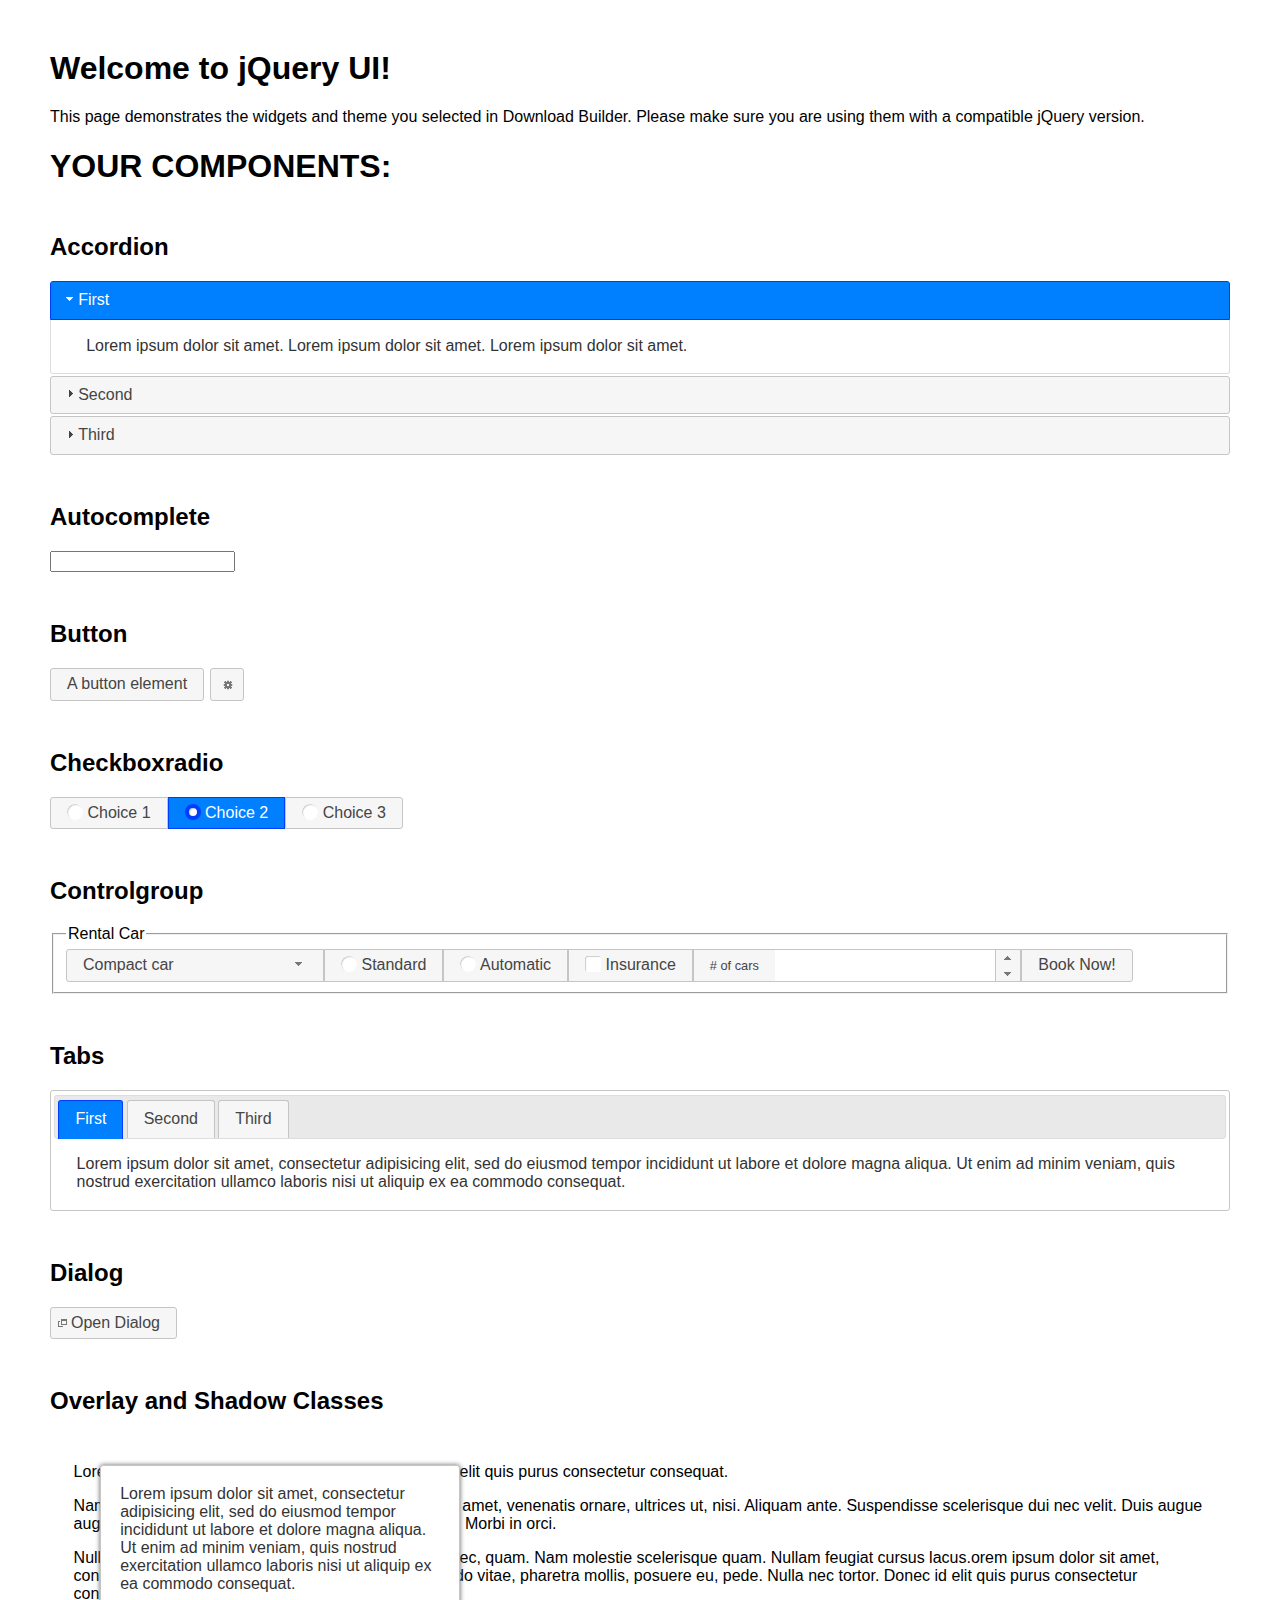
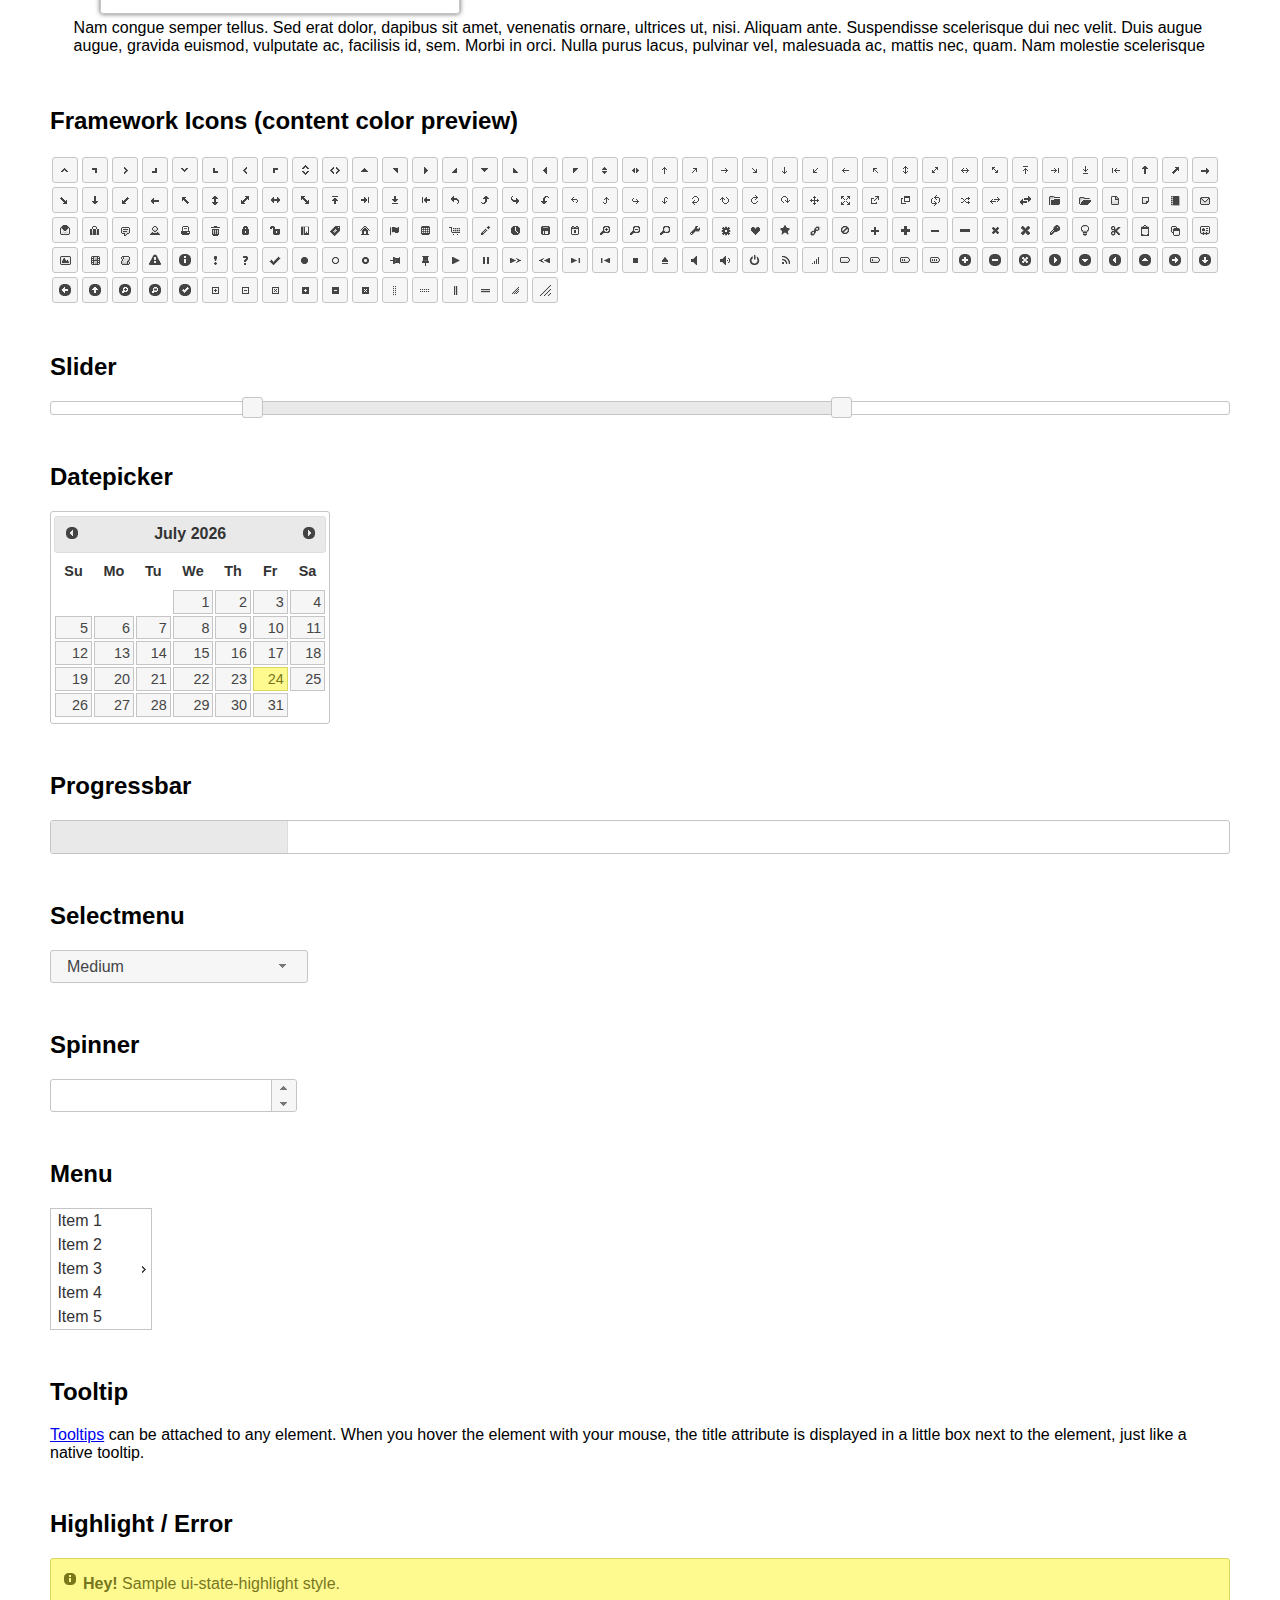
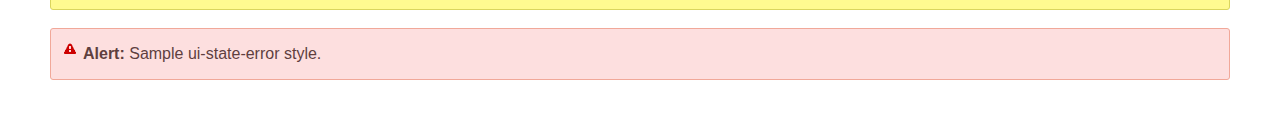
<file: js/jquery-ui/index.html>
<!doctype html>
<html lang="us">
<head>
	<meta charset="utf-8">
	<title>jQuery UI Example Page</title>
	<link href="jquery-ui.css" rel="stylesheet">
	<style>
	body{
		font-family: "Trebuchet MS", sans-serif;
		margin: 50px;
	}
	.demoHeaders {
		margin-top: 2em;
	}
	#dialog-link {
		padding: .4em 1em .4em 20px;
		text-decoration: none;
		position: relative;
	}
	#dialog-link span.ui-icon {
		margin: 0 5px 0 0;
		position: absolute;
		left: .2em;
		top: 50%;
		margin-top: -8px;
	}
	#icons {
		margin: 0;
		padding: 0;
	}
	#icons li {
		margin: 2px;
		position: relative;
		padding: 4px 0;
		cursor: pointer;
		float: left;
		list-style: none;
	}
	#icons span.ui-icon {
		float: left;
		margin: 0 4px;
	}
	.fakewindowcontain .ui-widget-overlay {
		position: absolute;
	}
	select {
		width: 200px;
	}
	</style>
</head>
<body>

<h1>Welcome to jQuery UI!</h1>

<div class="ui-widget">
	<p>This page demonstrates the widgets and theme you selected in Download Builder. Please make sure you are using them with a compatible jQuery version.</p>
</div>

<h1>YOUR COMPONENTS:</h1>


<!-- Accordion -->
<h2 class="demoHeaders">Accordion</h2>
<div id="accordion">
	<h3>First</h3>
	<div>Lorem ipsum dolor sit amet. Lorem ipsum dolor sit amet. Lorem ipsum dolor sit amet.</div>
	<h3>Second</h3>
	<div>Phasellus mattis tincidunt nibh.</div>
	<h3>Third</h3>
	<div>Nam dui erat, auctor a, dignissim quis.</div>
</div>



<!-- Autocomplete -->
<h2 class="demoHeaders">Autocomplete</h2>
<div>
	<input id="autocomplete" title="type &quot;a&quot;">
</div>



<!-- Button -->
<h2 class="demoHeaders">Button</h2>
<button id="button">A button element</button>
<button id="button-icon">An icon-only button</button>



<!-- Checkboxradio -->
<h2 class="demoHeaders">Checkboxradio</h2>
<form style="margin-top: 1em;">
	<div id="radioset">
		<input type="radio" id="radio1" name="radio"><label for="radio1">Choice 1</label>
		<input type="radio" id="radio2" name="radio" checked="checked"><label for="radio2">Choice 2</label>
		<input type="radio" id="radio3" name="radio"><label for="radio3">Choice 3</label>
	</div>
</form>



<!-- Controlgroup -->
<h2 class="demoHeaders">Controlgroup</h2>
<fieldset>
	<legend>Rental Car</legend>
	<div id="controlgroup">
		<select id="car-type">
			<option>Compact car</option>
			<option>Midsize car</option>
			<option>Full size car</option>
			<option>SUV</option>
			<option>Luxury</option>
			<option>Truck</option>
			<option>Van</option>
		</select>
		<label for="transmission-standard">Standard</label>
		<input type="radio" name="transmission" id="transmission-standard">
		<label for="transmission-automatic">Automatic</label>
		<input type="radio" name="transmission" id="transmission-automatic">
		<label for="insurance">Insurance</label>
		<input type="checkbox" name="insurance" id="insurance">
		<label for="horizontal-spinner" class="ui-controlgroup-label"># of cars</label>
		<input id="horizontal-spinner" class="ui-spinner-input">
		<button>Book Now!</button>
	</div>
</fieldset>



<!-- Tabs -->
<h2 class="demoHeaders">Tabs</h2>
<div id="tabs">
	<ul>
		<li><a href="#tabs-1">First</a></li>
		<li><a href="#tabs-2">Second</a></li>
		<li><a href="#tabs-3">Third</a></li>
	</ul>
	<div id="tabs-1">Lorem ipsum dolor sit amet, consectetur adipisicing elit, sed do eiusmod tempor incididunt ut labore et dolore magna aliqua. Ut enim ad minim veniam, quis nostrud exercitation ullamco laboris nisi ut aliquip ex ea commodo consequat.</div>
	<div id="tabs-2">Phasellus mattis tincidunt nibh. Cras orci urna, blandit id, pretium vel, aliquet ornare, felis. Maecenas scelerisque sem non nisl. Fusce sed lorem in enim dictum bibendum.</div>
	<div id="tabs-3">Nam dui erat, auctor a, dignissim quis, sollicitudin eu, felis. Pellentesque nisi urna, interdum eget, sagittis et, consequat vestibulum, lacus. Mauris porttitor ullamcorper augue.</div>
</div>



<h2 class="demoHeaders">Dialog</h2>
<p>
	<button id="dialog-link" class="ui-button ui-corner-all ui-widget">
		<span class="ui-icon ui-icon-newwin"></span>Open Dialog
	</button>
</p>

<h2 class="demoHeaders">Overlay and Shadow Classes</h2>
<div style="position: relative; width: 96%; height: 200px; padding:1% 2%; overflow:hidden;" class="fakewindowcontain">
	<p>Lorem ipsum dolor sit amet,  Nulla nec tortor. Donec id elit quis purus consectetur consequat. </p><p>Nam congue semper tellus. Sed erat dolor, dapibus sit amet, venenatis ornare, ultrices ut, nisi. Aliquam ante. Suspendisse scelerisque dui nec velit. Duis augue augue, gravida euismod, vulputate ac, facilisis id, sem. Morbi in orci. </p><p>Nulla purus lacus, pulvinar vel, malesuada ac, mattis nec, quam. Nam molestie scelerisque quam. Nullam feugiat cursus lacus.orem ipsum dolor sit amet, consectetur adipiscing elit. Donec libero risus, commodo vitae, pharetra mollis, posuere eu, pede. Nulla nec tortor. Donec id elit quis purus consectetur consequat. </p><p>Nam congue semper tellus. Sed erat dolor, dapibus sit amet, venenatis ornare, ultrices ut, nisi. Aliquam ante. Suspendisse scelerisque dui nec velit. Duis augue augue, gravida euismod, vulputate ac, facilisis id, sem. Morbi in orci. Nulla purus lacus, pulvinar vel, malesuada ac, mattis nec, quam. Nam molestie scelerisque quam. </p><p>Nullam feugiat cursus lacus.orem ipsum dolor sit amet, consectetur adipiscing elit. Donec libero risus, commodo vitae, pharetra mollis, posuere eu, pede. Nulla nec tortor. Donec id elit quis purus consectetur consequat. Nam congue semper tellus. Sed erat dolor, dapibus sit amet, venenatis ornare, ultrices ut, nisi. Aliquam ante. </p><p>Suspendisse scelerisque dui nec velit. Duis augue augue, gravida euismod, vulputate ac, facilisis id, sem. Morbi in orci. Nulla purus lacus, pulvinar vel, malesuada ac, mattis nec, quam. Nam molestie scelerisque quam. Nullam feugiat cursus lacus.orem ipsum dolor sit amet, consectetur adipiscing elit. Donec libero risus, commodo vitae, pharetra mollis, posuere eu, pede. Nulla nec tortor. Donec id elit quis purus consectetur consequat. Nam congue semper tellus. Sed erat dolor, dapibus sit amet, venenatis ornare, ultrices ut, nisi. </p>

	<!-- ui-dialog -->
	<div class="ui-widget-overlay ui-front"></div>
	<div style="position: absolute; width: 320px; left: 50px; top: 30px; padding: 1.2em" class="ui-widget ui-front ui-widget-content ui-corner-all ui-widget-shadow">
		Lorem ipsum dolor sit amet, consectetur adipisicing elit, sed do eiusmod tempor incididunt ut labore et dolore magna aliqua. Ut enim ad minim veniam, quis nostrud exercitation ullamco laboris nisi ut aliquip ex ea commodo consequat.
	</div>

</div>

<!-- ui-dialog -->
<div id="dialog" title="Dialog Title">
	<p>Lorem ipsum dolor sit amet, consectetur adipisicing elit, sed do eiusmod tempor incididunt ut labore et dolore magna aliqua. Ut enim ad minim veniam, quis nostrud exercitation ullamco laboris nisi ut aliquip ex ea commodo consequat.</p>
</div>



<h2 class="demoHeaders">Framework Icons (content color preview)</h2>
<ul id="icons" class="ui-widget ui-helper-clearfix">
	<li class="ui-state-default ui-corner-all" title=".ui-icon-caret-1-n"><span class="ui-icon ui-icon-caret-1-n"></span></li>
	<li class="ui-state-default ui-corner-all" title=".ui-icon-caret-1-ne"><span class="ui-icon ui-icon-caret-1-ne"></span></li>
	<li class="ui-state-default ui-corner-all" title=".ui-icon-caret-1-e"><span class="ui-icon ui-icon-caret-1-e"></span></li>
	<li class="ui-state-default ui-corner-all" title=".ui-icon-caret-1-se"><span class="ui-icon ui-icon-caret-1-se"></span></li>
	<li class="ui-state-default ui-corner-all" title=".ui-icon-caret-1-s"><span class="ui-icon ui-icon-caret-1-s"></span></li>
	<li class="ui-state-default ui-corner-all" title=".ui-icon-caret-1-sw"><span class="ui-icon ui-icon-caret-1-sw"></span></li>
	<li class="ui-state-default ui-corner-all" title=".ui-icon-caret-1-w"><span class="ui-icon ui-icon-caret-1-w"></span></li>
	<li class="ui-state-default ui-corner-all" title=".ui-icon-caret-1-nw"><span class="ui-icon ui-icon-caret-1-nw"></span></li>
	<li class="ui-state-default ui-corner-all" title=".ui-icon-caret-2-n-s"><span class="ui-icon ui-icon-caret-2-n-s"></span></li>
	<li class="ui-state-default ui-corner-all" title=".ui-icon-caret-2-e-w"><span class="ui-icon ui-icon-caret-2-e-w"></span></li>
	<li class="ui-state-default ui-corner-all" title=".ui-icon-triangle-1-n"><span class="ui-icon ui-icon-triangle-1-n"></span></li>
	<li class="ui-state-default ui-corner-all" title=".ui-icon-triangle-1-ne"><span class="ui-icon ui-icon-triangle-1-ne"></span></li>
	<li class="ui-state-default ui-corner-all" title=".ui-icon-triangle-1-e"><span class="ui-icon ui-icon-triangle-1-e"></span></li>
	<li class="ui-state-default ui-corner-all" title=".ui-icon-triangle-1-se"><span class="ui-icon ui-icon-triangle-1-se"></span></li>
	<li class="ui-state-default ui-corner-all" title=".ui-icon-triangle-1-s"><span class="ui-icon ui-icon-triangle-1-s"></span></li>
	<li class="ui-state-default ui-corner-all" title=".ui-icon-triangle-1-sw"><span class="ui-icon ui-icon-triangle-1-sw"></span></li>
	<li class="ui-state-default ui-corner-all" title=".ui-icon-triangle-1-w"><span class="ui-icon ui-icon-triangle-1-w"></span></li>
	<li class="ui-state-default ui-corner-all" title=".ui-icon-triangle-1-nw"><span class="ui-icon ui-icon-triangle-1-nw"></span></li>
	<li class="ui-state-default ui-corner-all" title=".ui-icon-triangle-2-n-s"><span class="ui-icon ui-icon-triangle-2-n-s"></span></li>
	<li class="ui-state-default ui-corner-all" title=".ui-icon-triangle-2-e-w"><span class="ui-icon ui-icon-triangle-2-e-w"></span></li>
	<li class="ui-state-default ui-corner-all" title=".ui-icon-arrow-1-n"><span class="ui-icon ui-icon-arrow-1-n"></span></li>
	<li class="ui-state-default ui-corner-all" title=".ui-icon-arrow-1-ne"><span class="ui-icon ui-icon-arrow-1-ne"></span></li>
	<li class="ui-state-default ui-corner-all" title=".ui-icon-arrow-1-e"><span class="ui-icon ui-icon-arrow-1-e"></span></li>
	<li class="ui-state-default ui-corner-all" title=".ui-icon-arrow-1-se"><span class="ui-icon ui-icon-arrow-1-se"></span></li>
	<li class="ui-state-default ui-corner-all" title=".ui-icon-arrow-1-s"><span class="ui-icon ui-icon-arrow-1-s"></span></li>
	<li class="ui-state-default ui-corner-all" title=".ui-icon-arrow-1-sw"><span class="ui-icon ui-icon-arrow-1-sw"></span></li>
	<li class="ui-state-default ui-corner-all" title=".ui-icon-arrow-1-w"><span class="ui-icon ui-icon-arrow-1-w"></span></li>
	<li class="ui-state-default ui-corner-all" title=".ui-icon-arrow-1-nw"><span class="ui-icon ui-icon-arrow-1-nw"></span></li>
	<li class="ui-state-default ui-corner-all" title=".ui-icon-arrow-2-n-s"><span class="ui-icon ui-icon-arrow-2-n-s"></span></li>
	<li class="ui-state-default ui-corner-all" title=".ui-icon-arrow-2-ne-sw"><span class="ui-icon ui-icon-arrow-2-ne-sw"></span></li>
	<li class="ui-state-default ui-corner-all" title=".ui-icon-arrow-2-e-w"><span class="ui-icon ui-icon-arrow-2-e-w"></span></li>
	<li class="ui-state-default ui-corner-all" title=".ui-icon-arrow-2-se-nw"><span class="ui-icon ui-icon-arrow-2-se-nw"></span></li>
	<li class="ui-state-default ui-corner-all" title=".ui-icon-arrowstop-1-n"><span class="ui-icon ui-icon-arrowstop-1-n"></span></li>
	<li class="ui-state-default ui-corner-all" title=".ui-icon-arrowstop-1-e"><span class="ui-icon ui-icon-arrowstop-1-e"></span></li>
	<li class="ui-state-default ui-corner-all" title=".ui-icon-arrowstop-1-s"><span class="ui-icon ui-icon-arrowstop-1-s"></span></li>
	<li class="ui-state-default ui-corner-all" title=".ui-icon-arrowstop-1-w"><span class="ui-icon ui-icon-arrowstop-1-w"></span></li>
	<li class="ui-state-default ui-corner-all" title=".ui-icon-arrowthick-1-n"><span class="ui-icon ui-icon-arrowthick-1-n"></span></li>
	<li class="ui-state-default ui-corner-all" title=".ui-icon-arrowthick-1-ne"><span class="ui-icon ui-icon-arrowthick-1-ne"></span></li>
	<li class="ui-state-default ui-corner-all" title=".ui-icon-arrowthick-1-e"><span class="ui-icon ui-icon-arrowthick-1-e"></span></li>
	<li class="ui-state-default ui-corner-all" title=".ui-icon-arrowthick-1-se"><span class="ui-icon ui-icon-arrowthick-1-se"></span></li>
	<li class="ui-state-default ui-corner-all" title=".ui-icon-arrowthick-1-s"><span class="ui-icon ui-icon-arrowthick-1-s"></span></li>
	<li class="ui-state-default ui-corner-all" title=".ui-icon-arrowthick-1-sw"><span class="ui-icon ui-icon-arrowthick-1-sw"></span></li>
	<li class="ui-state-default ui-corner-all" title=".ui-icon-arrowthick-1-w"><span class="ui-icon ui-icon-arrowthick-1-w"></span></li>
	<li class="ui-state-default ui-corner-all" title=".ui-icon-arrowthick-1-nw"><span class="ui-icon ui-icon-arrowthick-1-nw"></span></li>
	<li class="ui-state-default ui-corner-all" title=".ui-icon-arrowthick-2-n-s"><span class="ui-icon ui-icon-arrowthick-2-n-s"></span></li>
	<li class="ui-state-default ui-corner-all" title=".ui-icon-arrowthick-2-ne-sw"><span class="ui-icon ui-icon-arrowthick-2-ne-sw"></span></li>
	<li class="ui-state-default ui-corner-all" title=".ui-icon-arrowthick-2-e-w"><span class="ui-icon ui-icon-arrowthick-2-e-w"></span></li>
	<li class="ui-state-default ui-corner-all" title=".ui-icon-arrowthick-2-se-nw"><span class="ui-icon ui-icon-arrowthick-2-se-nw"></span></li>
	<li class="ui-state-default ui-corner-all" title=".ui-icon-arrowthickstop-1-n"><span class="ui-icon ui-icon-arrowthickstop-1-n"></span></li>
	<li class="ui-state-default ui-corner-all" title=".ui-icon-arrowthickstop-1-e"><span class="ui-icon ui-icon-arrowthickstop-1-e"></span></li>
	<li class="ui-state-default ui-corner-all" title=".ui-icon-arrowthickstop-1-s"><span class="ui-icon ui-icon-arrowthickstop-1-s"></span></li>
	<li class="ui-state-default ui-corner-all" title=".ui-icon-arrowthickstop-1-w"><span class="ui-icon ui-icon-arrowthickstop-1-w"></span></li>
	<li class="ui-state-default ui-corner-all" title=".ui-icon-arrowreturnthick-1-w"><span class="ui-icon ui-icon-arrowreturnthick-1-w"></span></li>
	<li class="ui-state-default ui-corner-all" title=".ui-icon-arrowreturnthick-1-n"><span class="ui-icon ui-icon-arrowreturnthick-1-n"></span></li>
	<li class="ui-state-default ui-corner-all" title=".ui-icon-arrowreturnthick-1-e"><span class="ui-icon ui-icon-arrowreturnthick-1-e"></span></li>
	<li class="ui-state-default ui-corner-all" title=".ui-icon-arrowreturnthick-1-s"><span class="ui-icon ui-icon-arrowreturnthick-1-s"></span></li>
	<li class="ui-state-default ui-corner-all" title=".ui-icon-arrowreturn-1-w"><span class="ui-icon ui-icon-arrowreturn-1-w"></span></li>
	<li class="ui-state-default ui-corner-all" title=".ui-icon-arrowreturn-1-n"><span class="ui-icon ui-icon-arrowreturn-1-n"></span></li>
	<li class="ui-state-default ui-corner-all" title=".ui-icon-arrowreturn-1-e"><span class="ui-icon ui-icon-arrowreturn-1-e"></span></li>
	<li class="ui-state-default ui-corner-all" title=".ui-icon-arrowreturn-1-s"><span class="ui-icon ui-icon-arrowreturn-1-s"></span></li>
	<li class="ui-state-default ui-corner-all" title=".ui-icon-arrowrefresh-1-w"><span class="ui-icon ui-icon-arrowrefresh-1-w"></span></li>
	<li class="ui-state-default ui-corner-all" title=".ui-icon-arrowrefresh-1-n"><span class="ui-icon ui-icon-arrowrefresh-1-n"></span></li>
	<li class="ui-state-default ui-corner-all" title=".ui-icon-arrowrefresh-1-e"><span class="ui-icon ui-icon-arrowrefresh-1-e"></span></li>
	<li class="ui-state-default ui-corner-all" title=".ui-icon-arrowrefresh-1-s"><span class="ui-icon ui-icon-arrowrefresh-1-s"></span></li>
	<li class="ui-state-default ui-corner-all" title=".ui-icon-arrow-4"><span class="ui-icon ui-icon-arrow-4"></span></li>
	<li class="ui-state-default ui-corner-all" title=".ui-icon-arrow-4-diag"><span class="ui-icon ui-icon-arrow-4-diag"></span></li>
	<li class="ui-state-default ui-corner-all" title=".ui-icon-extlink"><span class="ui-icon ui-icon-extlink"></span></li>
	<li class="ui-state-default ui-corner-all" title=".ui-icon-newwin"><span class="ui-icon ui-icon-newwin"></span></li>
	<li class="ui-state-default ui-corner-all" title=".ui-icon-refresh"><span class="ui-icon ui-icon-refresh"></span></li>
	<li class="ui-state-default ui-corner-all" title=".ui-icon-shuffle"><span class="ui-icon ui-icon-shuffle"></span></li>
	<li class="ui-state-default ui-corner-all" title=".ui-icon-transfer-e-w"><span class="ui-icon ui-icon-transfer-e-w"></span></li>
	<li class="ui-state-default ui-corner-all" title=".ui-icon-transferthick-e-w"><span class="ui-icon ui-icon-transferthick-e-w"></span></li>
	<li class="ui-state-default ui-corner-all" title=".ui-icon-folder-collapsed"><span class="ui-icon ui-icon-folder-collapsed"></span></li>
	<li class="ui-state-default ui-corner-all" title=".ui-icon-folder-open"><span class="ui-icon ui-icon-folder-open"></span></li>
	<li class="ui-state-default ui-corner-all" title=".ui-icon-document"><span class="ui-icon ui-icon-document"></span></li>
	<li class="ui-state-default ui-corner-all" title=".ui-icon-document-b"><span class="ui-icon ui-icon-document-b"></span></li>
	<li class="ui-state-default ui-corner-all" title=".ui-icon-note"><span class="ui-icon ui-icon-note"></span></li>
	<li class="ui-state-default ui-corner-all" title=".ui-icon-mail-closed"><span class="ui-icon ui-icon-mail-closed"></span></li>
	<li class="ui-state-default ui-corner-all" title=".ui-icon-mail-open"><span class="ui-icon ui-icon-mail-open"></span></li>
	<li class="ui-state-default ui-corner-all" title=".ui-icon-suitcase"><span class="ui-icon ui-icon-suitcase"></span></li>
	<li class="ui-state-default ui-corner-all" title=".ui-icon-comment"><span class="ui-icon ui-icon-comment"></span></li>
	<li class="ui-state-default ui-corner-all" title=".ui-icon-person"><span class="ui-icon ui-icon-person"></span></li>
	<li class="ui-state-default ui-corner-all" title=".ui-icon-print"><span class="ui-icon ui-icon-print"></span></li>
	<li class="ui-state-default ui-corner-all" title=".ui-icon-trash"><span class="ui-icon ui-icon-trash"></span></li>
	<li class="ui-state-default ui-corner-all" title=".ui-icon-locked"><span class="ui-icon ui-icon-locked"></span></li>
	<li class="ui-state-default ui-corner-all" title=".ui-icon-unlocked"><span class="ui-icon ui-icon-unlocked"></span></li>
	<li class="ui-state-default ui-corner-all" title=".ui-icon-bookmark"><span class="ui-icon ui-icon-bookmark"></span></li>
	<li class="ui-state-default ui-corner-all" title=".ui-icon-tag"><span class="ui-icon ui-icon-tag"></span></li>
	<li class="ui-state-default ui-corner-all" title=".ui-icon-home"><span class="ui-icon ui-icon-home"></span></li>
	<li class="ui-state-default ui-corner-all" title=".ui-icon-flag"><span class="ui-icon ui-icon-flag"></span></li>
	<li class="ui-state-default ui-corner-all" title=".ui-icon-calculator"><span class="ui-icon ui-icon-calculator"></span></li>
	<li class="ui-state-default ui-corner-all" title=".ui-icon-cart"><span class="ui-icon ui-icon-cart"></span></li>
	<li class="ui-state-default ui-corner-all" title=".ui-icon-pencil"><span class="ui-icon ui-icon-pencil"></span></li>
	<li class="ui-state-default ui-corner-all" title=".ui-icon-clock"><span class="ui-icon ui-icon-clock"></span></li>
	<li class="ui-state-default ui-corner-all" title=".ui-icon-disk"><span class="ui-icon ui-icon-disk"></span></li>
	<li class="ui-state-default ui-corner-all" title=".ui-icon-calendar"><span class="ui-icon ui-icon-calendar"></span></li>
	<li class="ui-state-default ui-corner-all" title=".ui-icon-zoomin"><span class="ui-icon ui-icon-zoomin"></span></li>
	<li class="ui-state-default ui-corner-all" title=".ui-icon-zoomout"><span class="ui-icon ui-icon-zoomout"></span></li>
	<li class="ui-state-default ui-corner-all" title=".ui-icon-search"><span class="ui-icon ui-icon-search"></span></li>
	<li class="ui-state-default ui-corner-all" title=".ui-icon-wrench"><span class="ui-icon ui-icon-wrench"></span></li>
	<li class="ui-state-default ui-corner-all" title=".ui-icon-gear"><span class="ui-icon ui-icon-gear"></span></li>
	<li class="ui-state-default ui-corner-all" title=".ui-icon-heart"><span class="ui-icon ui-icon-heart"></span></li>
	<li class="ui-state-default ui-corner-all" title=".ui-icon-star"><span class="ui-icon ui-icon-star"></span></li>
	<li class="ui-state-default ui-corner-all" title=".ui-icon-link"><span class="ui-icon ui-icon-link"></span></li>
	<li class="ui-state-default ui-corner-all" title=".ui-icon-cancel"><span class="ui-icon ui-icon-cancel"></span></li>
	<li class="ui-state-default ui-corner-all" title=".ui-icon-plus"><span class="ui-icon ui-icon-plus"></span></li>
	<li class="ui-state-default ui-corner-all" title=".ui-icon-plusthick"><span class="ui-icon ui-icon-plusthick"></span></li>
	<li class="ui-state-default ui-corner-all" title=".ui-icon-minus"><span class="ui-icon ui-icon-minus"></span></li>
	<li class="ui-state-default ui-corner-all" title=".ui-icon-minusthick"><span class="ui-icon ui-icon-minusthick"></span></li>
	<li class="ui-state-default ui-corner-all" title=".ui-icon-close"><span class="ui-icon ui-icon-close"></span></li>
	<li class="ui-state-default ui-corner-all" title=".ui-icon-closethick"><span class="ui-icon ui-icon-closethick"></span></li>
	<li class="ui-state-default ui-corner-all" title=".ui-icon-key"><span class="ui-icon ui-icon-key"></span></li>
	<li class="ui-state-default ui-corner-all" title=".ui-icon-lightbulb"><span class="ui-icon ui-icon-lightbulb"></span></li>
	<li class="ui-state-default ui-corner-all" title=".ui-icon-scissors"><span class="ui-icon ui-icon-scissors"></span></li>
	<li class="ui-state-default ui-corner-all" title=".ui-icon-clipboard"><span class="ui-icon ui-icon-clipboard"></span></li>
	<li class="ui-state-default ui-corner-all" title=".ui-icon-copy"><span class="ui-icon ui-icon-copy"></span></li>
	<li class="ui-state-default ui-corner-all" title=".ui-icon-contact"><span class="ui-icon ui-icon-contact"></span></li>
	<li class="ui-state-default ui-corner-all" title=".ui-icon-image"><span class="ui-icon ui-icon-image"></span></li>
	<li class="ui-state-default ui-corner-all" title=".ui-icon-video"><span class="ui-icon ui-icon-video"></span></li>
	<li class="ui-state-default ui-corner-all" title=".ui-icon-script"><span class="ui-icon ui-icon-script"></span></li>
	<li class="ui-state-default ui-corner-all" title=".ui-icon-alert"><span class="ui-icon ui-icon-alert"></span></li>
	<li class="ui-state-default ui-corner-all" title=".ui-icon-info"><span class="ui-icon ui-icon-info"></span></li>
	<li class="ui-state-default ui-corner-all" title=".ui-icon-notice"><span class="ui-icon ui-icon-notice"></span></li>
	<li class="ui-state-default ui-corner-all" title=".ui-icon-help"><span class="ui-icon ui-icon-help"></span></li>
	<li class="ui-state-default ui-corner-all" title=".ui-icon-check"><span class="ui-icon ui-icon-check"></span></li>
	<li class="ui-state-default ui-corner-all" title=".ui-icon-bullet"><span class="ui-icon ui-icon-bullet"></span></li>
	<li class="ui-state-default ui-corner-all" title=".ui-icon-radio-off"><span class="ui-icon ui-icon-radio-off"></span></li>
	<li class="ui-state-default ui-corner-all" title=".ui-icon-radio-on"><span class="ui-icon ui-icon-radio-on"></span></li>
	<li class="ui-state-default ui-corner-all" title=".ui-icon-pin-w"><span class="ui-icon ui-icon-pin-w"></span></li>
	<li class="ui-state-default ui-corner-all" title=".ui-icon-pin-s"><span class="ui-icon ui-icon-pin-s"></span></li>
	<li class="ui-state-default ui-corner-all" title=".ui-icon-play"><span class="ui-icon ui-icon-play"></span></li>
	<li class="ui-state-default ui-corner-all" title=".ui-icon-pause"><span class="ui-icon ui-icon-pause"></span></li>
	<li class="ui-state-default ui-corner-all" title=".ui-icon-seek-next"><span class="ui-icon ui-icon-seek-next"></span></li>
	<li class="ui-state-default ui-corner-all" title=".ui-icon-seek-prev"><span class="ui-icon ui-icon-seek-prev"></span></li>
	<li class="ui-state-default ui-corner-all" title=".ui-icon-seek-end"><span class="ui-icon ui-icon-seek-end"></span></li>
	<li class="ui-state-default ui-corner-all" title=".ui-icon-seek-first"><span class="ui-icon ui-icon-seek-first"></span></li>
	<li class="ui-state-default ui-corner-all" title=".ui-icon-stop"><span class="ui-icon ui-icon-stop"></span></li>
	<li class="ui-state-default ui-corner-all" title=".ui-icon-eject"><span class="ui-icon ui-icon-eject"></span></li>
	<li class="ui-state-default ui-corner-all" title=".ui-icon-volume-off"><span class="ui-icon ui-icon-volume-off"></span></li>
	<li class="ui-state-default ui-corner-all" title=".ui-icon-volume-on"><span class="ui-icon ui-icon-volume-on"></span></li>
	<li class="ui-state-default ui-corner-all" title=".ui-icon-power"><span class="ui-icon ui-icon-power"></span></li>
	<li class="ui-state-default ui-corner-all" title=".ui-icon-signal-diag"><span class="ui-icon ui-icon-signal-diag"></span></li>
	<li class="ui-state-default ui-corner-all" title=".ui-icon-signal"><span class="ui-icon ui-icon-signal"></span></li>
	<li class="ui-state-default ui-corner-all" title=".ui-icon-battery-0"><span class="ui-icon ui-icon-battery-0"></span></li>
	<li class="ui-state-default ui-corner-all" title=".ui-icon-battery-1"><span class="ui-icon ui-icon-battery-1"></span></li>
	<li class="ui-state-default ui-corner-all" title=".ui-icon-battery-2"><span class="ui-icon ui-icon-battery-2"></span></li>
	<li class="ui-state-default ui-corner-all" title=".ui-icon-battery-3"><span class="ui-icon ui-icon-battery-3"></span></li>
	<li class="ui-state-default ui-corner-all" title=".ui-icon-circle-plus"><span class="ui-icon ui-icon-circle-plus"></span></li>
	<li class="ui-state-default ui-corner-all" title=".ui-icon-circle-minus"><span class="ui-icon ui-icon-circle-minus"></span></li>
	<li class="ui-state-default ui-corner-all" title=".ui-icon-circle-close"><span class="ui-icon ui-icon-circle-close"></span></li>
	<li class="ui-state-default ui-corner-all" title=".ui-icon-circle-triangle-e"><span class="ui-icon ui-icon-circle-triangle-e"></span></li>
	<li class="ui-state-default ui-corner-all" title=".ui-icon-circle-triangle-s"><span class="ui-icon ui-icon-circle-triangle-s"></span></li>
	<li class="ui-state-default ui-corner-all" title=".ui-icon-circle-triangle-w"><span class="ui-icon ui-icon-circle-triangle-w"></span></li>
	<li class="ui-state-default ui-corner-all" title=".ui-icon-circle-triangle-n"><span class="ui-icon ui-icon-circle-triangle-n"></span></li>
	<li class="ui-state-default ui-corner-all" title=".ui-icon-circle-arrow-e"><span class="ui-icon ui-icon-circle-arrow-e"></span></li>
	<li class="ui-state-default ui-corner-all" title=".ui-icon-circle-arrow-s"><span class="ui-icon ui-icon-circle-arrow-s"></span></li>
	<li class="ui-state-default ui-corner-all" title=".ui-icon-circle-arrow-w"><span class="ui-icon ui-icon-circle-arrow-w"></span></li>
	<li class="ui-state-default ui-corner-all" title=".ui-icon-circle-arrow-n"><span class="ui-icon ui-icon-circle-arrow-n"></span></li>
	<li class="ui-state-default ui-corner-all" title=".ui-icon-circle-zoomin"><span class="ui-icon ui-icon-circle-zoomin"></span></li>
	<li class="ui-state-default ui-corner-all" title=".ui-icon-circle-zoomout"><span class="ui-icon ui-icon-circle-zoomout"></span></li>
	<li class="ui-state-default ui-corner-all" title=".ui-icon-circle-check"><span class="ui-icon ui-icon-circle-check"></span></li>
	<li class="ui-state-default ui-corner-all" title=".ui-icon-circlesmall-plus"><span class="ui-icon ui-icon-circlesmall-plus"></span></li>
	<li class="ui-state-default ui-corner-all" title=".ui-icon-circlesmall-minus"><span class="ui-icon ui-icon-circlesmall-minus"></span></li>
	<li class="ui-state-default ui-corner-all" title=".ui-icon-circlesmall-close"><span class="ui-icon ui-icon-circlesmall-close"></span></li>
	<li class="ui-state-default ui-corner-all" title=".ui-icon-squaresmall-plus"><span class="ui-icon ui-icon-squaresmall-plus"></span></li>
	<li class="ui-state-default ui-corner-all" title=".ui-icon-squaresmall-minus"><span class="ui-icon ui-icon-squaresmall-minus"></span></li>
	<li class="ui-state-default ui-corner-all" title=".ui-icon-squaresmall-close"><span class="ui-icon ui-icon-squaresmall-close"></span></li>
	<li class="ui-state-default ui-corner-all" title=".ui-icon-grip-dotted-vertical"><span class="ui-icon ui-icon-grip-dotted-vertical"></span></li>
	<li class="ui-state-default ui-corner-all" title=".ui-icon-grip-dotted-horizontal"><span class="ui-icon ui-icon-grip-dotted-horizontal"></span></li>
	<li class="ui-state-default ui-corner-all" title=".ui-icon-grip-solid-vertical"><span class="ui-icon ui-icon-grip-solid-vertical"></span></li>
	<li class="ui-state-default ui-corner-all" title=".ui-icon-grip-solid-horizontal"><span class="ui-icon ui-icon-grip-solid-horizontal"></span></li>
	<li class="ui-state-default ui-corner-all" title=".ui-icon-gripsmall-diagonal-se"><span class="ui-icon ui-icon-gripsmall-diagonal-se"></span></li>
	<li class="ui-state-default ui-corner-all" title=".ui-icon-grip-diagonal-se"><span class="ui-icon ui-icon-grip-diagonal-se"></span></li>
</ul>


<!-- Slider -->
<h2 class="demoHeaders">Slider</h2>
<div id="slider"></div>



<!-- Datepicker -->
<h2 class="demoHeaders">Datepicker</h2>
<div id="datepicker"></div>



<!-- Progressbar -->
<h2 class="demoHeaders">Progressbar</h2>
<div id="progressbar"></div>



<!-- Progressbar -->
<h2 class="demoHeaders">Selectmenu</h2>
<select id="selectmenu">
	<option>Slower</option>
	<option>Slow</option>
	<option selected="selected">Medium</option>
	<option>Fast</option>
	<option>Faster</option>
</select>



<!-- Spinner -->
<h2 class="demoHeaders">Spinner</h2>
<input id="spinner">



<!-- Menu -->
<h2 class="demoHeaders">Menu</h2>
<ul style="width:100px;" id="menu">
	<li><div>Item 1</div></li>
	<li><div>Item 2</div></li>
	<li><div>Item 3</div>
		<ul>
			<li><div>Item 3-1</div></li>
			<li><div>Item 3-2</div></li>
			<li><div>Item 3-3</div></li>
			<li><div>Item 3-4</div></li>
			<li><div>Item 3-5</div></li>
		</ul>
	</li>
	<li><div>Item 4</div></li>
	<li><div>Item 5</div></li>
</ul>



<!-- Tooltip -->
<h2 class="demoHeaders">Tooltip</h2>
<p id="tooltip">
	<a href="#" title="That&apos;s what this widget is">Tooltips</a> can be attached to any element. When you hover
the element with your mouse, the title attribute is displayed in a little box next to the element, just like a native tooltip.
</p>


<!-- Highlight / Error -->
<h2 class="demoHeaders">Highlight / Error</h2>
<div class="ui-widget">
	<div class="ui-state-highlight ui-corner-all" style="margin-top: 20px; padding: 0 .7em;">
		<p><span class="ui-icon ui-icon-info" style="float: left; margin-right: .3em;"></span>
		<strong>Hey!</strong> Sample ui-state-highlight style.</p>
	</div>
</div>
<br>
<div class="ui-widget">
	<div class="ui-state-error ui-corner-all" style="padding: 0 .7em;">
		<p><span class="ui-icon ui-icon-alert" style="float: left; margin-right: .3em;"></span>
		<strong>Alert:</strong> Sample ui-state-error style.</p>
	</div>
</div>

<script src="external/jquery/jquery.js"></script>
<script src="jquery-ui.js"></script>
<script>

$( "#accordion" ).accordion();



var availableTags = [
	"ActionScript",
	"AppleScript",
	"Asp",
	"BASIC",
	"C",
	"C++",
	"Clojure",
	"COBOL",
	"ColdFusion",
	"Erlang",
	"Fortran",
	"Groovy",
	"Haskell",
	"Java",
	"JavaScript",
	"Lisp",
	"Perl",
	"PHP",
	"Python",
	"Ruby",
	"Scala",
	"Scheme"
];
$( "#autocomplete" ).autocomplete({
	source: availableTags
});



$( "#button" ).button();
$( "#button-icon" ).button({
	icon: "ui-icon-gear",
	showLabel: false
});



$( "#radioset" ).buttonset();



$( "#controlgroup" ).controlgroup();



$( "#tabs" ).tabs();



$( "#dialog" ).dialog({
	autoOpen: false,
	width: 400,
	buttons: [
		{
			text: "Ok",
			click: function() {
				$( this ).dialog( "close" );
			}
		},
		{
			text: "Cancel",
			click: function() {
				$( this ).dialog( "close" );
			}
		}
	]
});

// Link to open the dialog
$( "#dialog-link" ).click(function( event ) {
	$( "#dialog" ).dialog( "open" );
	event.preventDefault();
});



$( "#datepicker" ).datepicker({
	inline: true
});



$( "#slider" ).slider({
	range: true,
	values: [ 17, 67 ]
});



$( "#progressbar" ).progressbar({
	value: 20
});



$( "#spinner" ).spinner();



$( "#menu" ).menu();



$( "#tooltip" ).tooltip();



$( "#selectmenu" ).selectmenu();


// Hover states on the static widgets
$( "#dialog-link, #icons li" ).hover(
	function() {
		$( this ).addClass( "ui-state-hover" );
	},
	function() {
		$( this ).removeClass( "ui-state-hover" );
	}
);
</script>
</body>
</html>
</file>
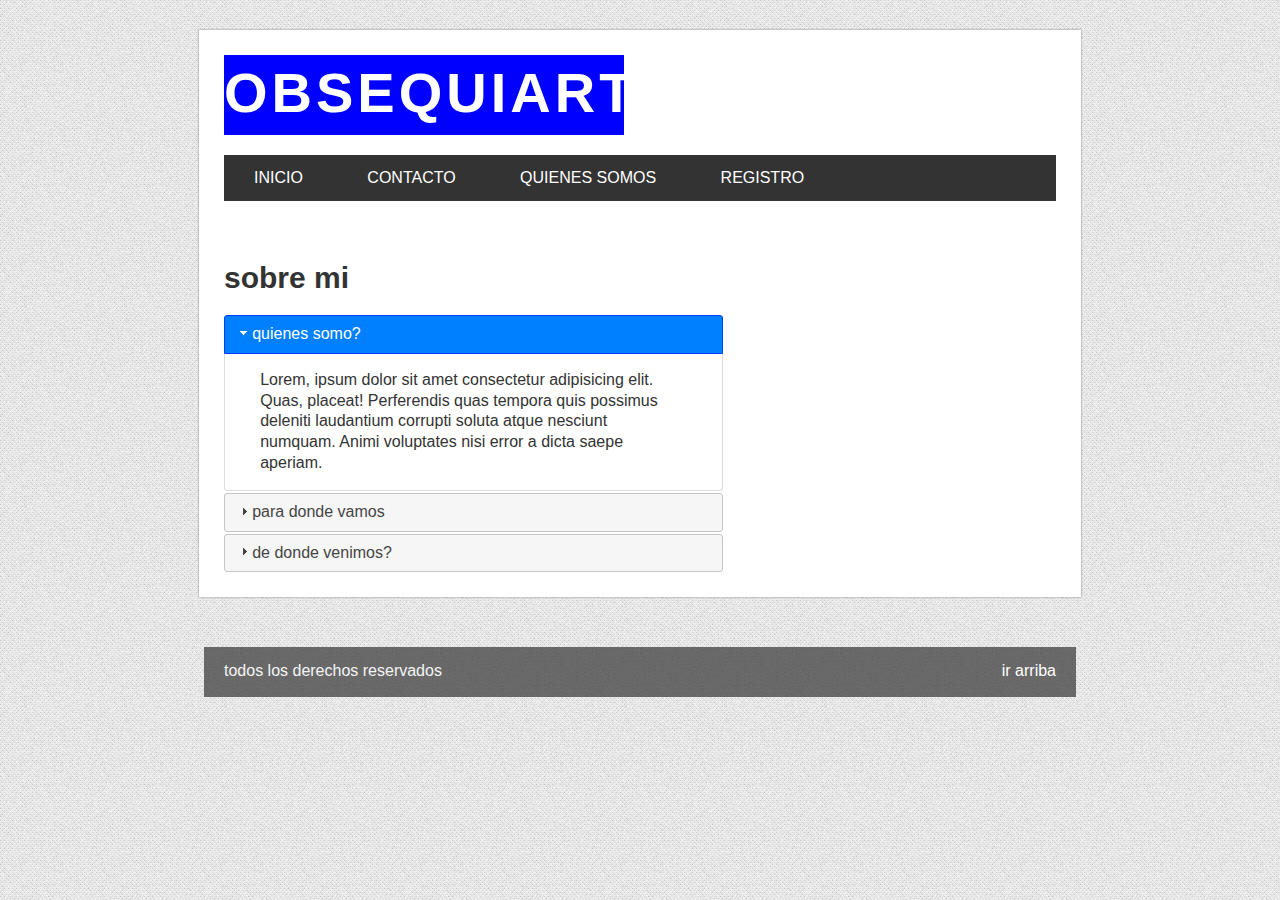
<file: about.html>
<head>
    <meta charset="utf-8">
    <title>ObsequiArte</title>





    <script src="https://ajax.googleapis.com/ajax/libs/jquery/3.1.1/jquery.min.js"></script>
    <script type="text/javascript" src="js/main.js"></script>


    <!-- scripts-->


    <!-- jquery ui-->
    <link rel="stylesheet" href="js/jquery-ui/jquery-ui.min.css" />
    <link rel="stylesheet" href="js/jquery-ui/jquery-ui.structure.min.css" />
    <link rel="stylesheet" href="js/jquery-ui/jquery-ui.theme.min.css" />
    <script type="text/javascript" src="js/jquery-ui/jquery-ui.min.js"></script>



</head>
<!--  estilos css-->
<link rel="stylesheet" type="text/css" href="css/styles.css">



<body>


    <section id="global">

        <!-- cabecera-->
        <header>
            <div id="logo">
                <h1> ObsequiArte </h1>
            </div>

            <div class="clearfix"></div>
            <nav id="menu">
                <ul>
                    <li> <a href="index.html"> inicio</a></li>


                    <li> <a href="contac.html"> contacto</a></li>
                    <li><a href="about.html" id="selh3"> Quienes somos</a></li>
                    <li> <a href="registro.html" id="selh3"> registro </a> </li>
                </ul>
            </nav>
        </header>

        <!-- contenido-->
        <section id="content"></section>
        <div id="box">
            <h2>sobre mi </h2>
            <div id="acordeon">
                <h3>quienes somo?</h3>

                <div>
                    <p>
                        Lorem, ipsum dolor sit amet consectetur adipisicing elit. Quas, placeat! Perferendis quas
                        tempora quis possimus deleniti laudantium corrupti soluta atque nesciunt numquam. Animi
                        voluptates nisi error a dicta saepe aperiam.
                    </p>
                </div>
                <h3>para donde vamos</h3>

                <div>
                    <p>
                        Lorem, ipsum dolor sit amet consectetur adipisicing elit. Quas, placeat! Perferendis quas
                        tempora quis possimus deleniti laudantium corrupti soluta atque nesciunt numquam. Animi
                        voluptates nisi error a dicta saepe aperiam.
                    </p>
                </div>
                <h3>de donde venimos?</h3>

                <div>
                    <p>
                        Lorem, ipsum dolor sit amet consectetur adipisicing elit. Quas, placeat! Perferendis quas
                        tempora quis possimus deleniti laudantium corrupti soluta atque nesciunt numquam. Animi
                        voluptates nisi error a dicta saepe aperiam.
                    </p>
                </div>



            </div>
            <!-- pcargar acordeon-->
        </div>

        <div class="clearfix"></div>
    </section>

    <footer>
        todos los derechos reservados


        <a href="#" class="subir"> ir arriba</a>
    </footer>
</body>

</html>
</file>
<file: css/styles.css>
* {
  margin: 0px;
  padding: 0px;
}
.clearfix {
  float: none;
  clear: both;
}

body {
  background: url("../img/pattern.png");
  background-attachment: fixed;
}
#global {
  width: 65%;
  margin: 0px auto;
  margin-top: 30px;
  background: white;
  padding: 25px;
  box-shadow: 0px 0px 2px gray;
}

#logo {
  font-family: Verdana, Arial;
  font-size: 28px;
  letter-spacing: 4px;
  line-height: 75px;
  background: blue;
  color: white;
  text-align: center;
  width: 400px;
  height: 80px;
  margin-bottom: 20px;
  float: left;
  text-transform: uppercase;
}

#menu {
  font-family: Helvetica, Arial;
  background: #333;
  width: 100%;
  text-transform: uppercase;
  margin-bottom: 20px;
}
#menu ul {
  line-height: 46px;
  list-style: none;
}
#menu ul li {
  height: 46px;
  display: inline-block;
  transition: all 300ms;
}

#menu a {
  display: block;
  color: white;
  text-decoration: none;
  padding-left: 30px;
  padding-right: 30px;
}

h2 {
  font-size: 30px;
  color: #333;
  font-family: Helvetica, Arial;
}

#sidebar {
  font-family: Arial, Helvetica, sans-serif;
  width: 31%;
  float: right;
}

#sidebar img {
  width: 100%;
}

#sidebar p {
  font-size: 15px;
  text-align: justify;
}

form input[type="text"],
form input[type="password"],
form input[type="email"],
form input[type="number"],
select {
  padding: 5px;
  border-radius: 2px;
  border: 1px solid #ccc;
  width: 100%;
  margin-bottom: 10px;
  margin-top: 5px;
}
form input[type="submit"] {
  background: #ccc;
  padding: 10px;
  border: 1px solid gray;
  color: #333;
  cursor: pointer;
}
footer {
  font-family: Arial, Helvetica, sans-serif;
  color: whitesmoke;
  height: 50px;
  background: rgba(51, 51, 51, 0.7);
  margin: 0px auto;
  width: 65%;
  padding-left: 20px;
  padding-right: 20px;
  margin-top: 50px;
  line-height: 47px;
}

.bx-wrapper,
.bx-viewport {
  height: 400px !important;
}

.subir {
  color: white;
  text-decoration: none;
  display: block;
  float: right;
}

#box {
  width: 60%;
  float: left;
  margin-top: 40px;
}

#acordeon {
  margin-top: 20px;
}

#form_contact {
  width: 50%;
  margin-top: 15px;
  font-family: Arial, Helvetica, sans-serif;
}
#form_contact label {
  width: 100%;
  display: block;
  margin-top: 5px;
}

/* lista de regalos*/

.container1 {
  padding: 50px;
  padding-top: 10px;
}

.container1 .image1 {
  float: left;
  width: 47%;
}

.container .image img {
  width: 100%;
}

.regalo {
  list-style: none;
  display: block;
  float: left;
  width: 28%;
  text-align: center;
  margin-left: 20px;
  margin-right: 20px;
  margin-bottom: 30px;
}
.regalo .image1 {
  width: 100%;
  height: 150px;
  overflow: hidden;
}

.regalo img {
  width: 100%;
}
</file>
